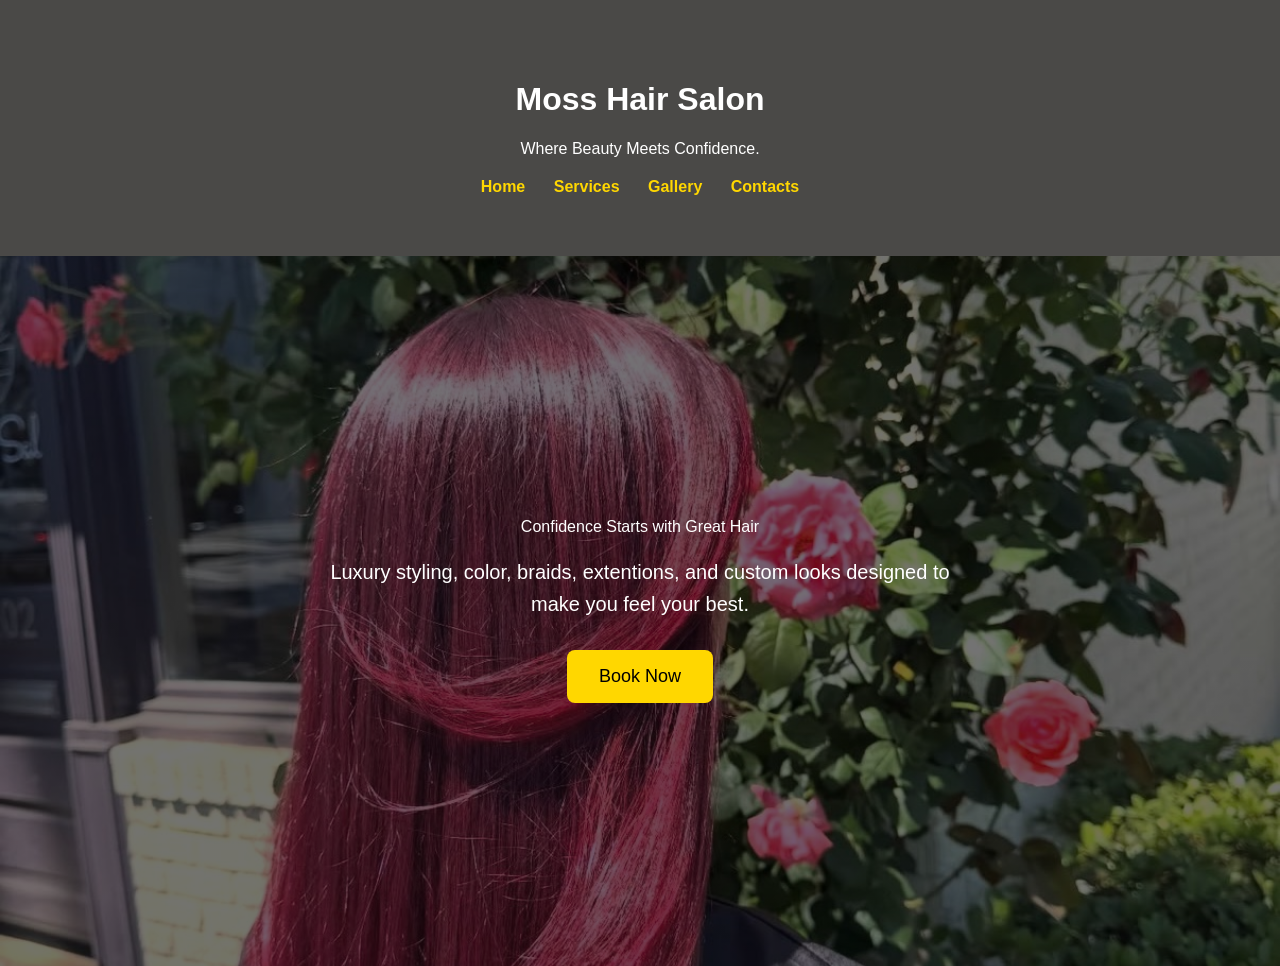
<file: index.html>
<!DOCTYPE html>
<html lang="en">
<head>
    <meta charset="UTF-8">
    <meta name="viewport" content="width=device-width, initial-scale=1.0">
    <title>Moss Hair Salon</title>

    <link rel="stylesheet" href="style.css">
</head>
<body>
   <header>
    <h1>Moss Hair Salon</h1>
    <p>Where Beauty Meets Confidence.</p>
    <nav>
        <a href="#">Home</a>
        <a href="services.html">Services</a>
        <a href="gallery.html">Gallery</a>
        <a href="contact.html">Contacts</a>
    </nav>
   </header> 
  
  
   <main>
    <section class="hero"
        <h2>Confidence Starts with Great Hair</h2>
        <p>
            Luxury styling, color, braids, extentions, and custom looks designed to make you feel your best.</p>

            <a href="contact.html">
        <button>Book Now</button>
    </a>
    </section>
    
    </main>
</body>
</html>
</file>
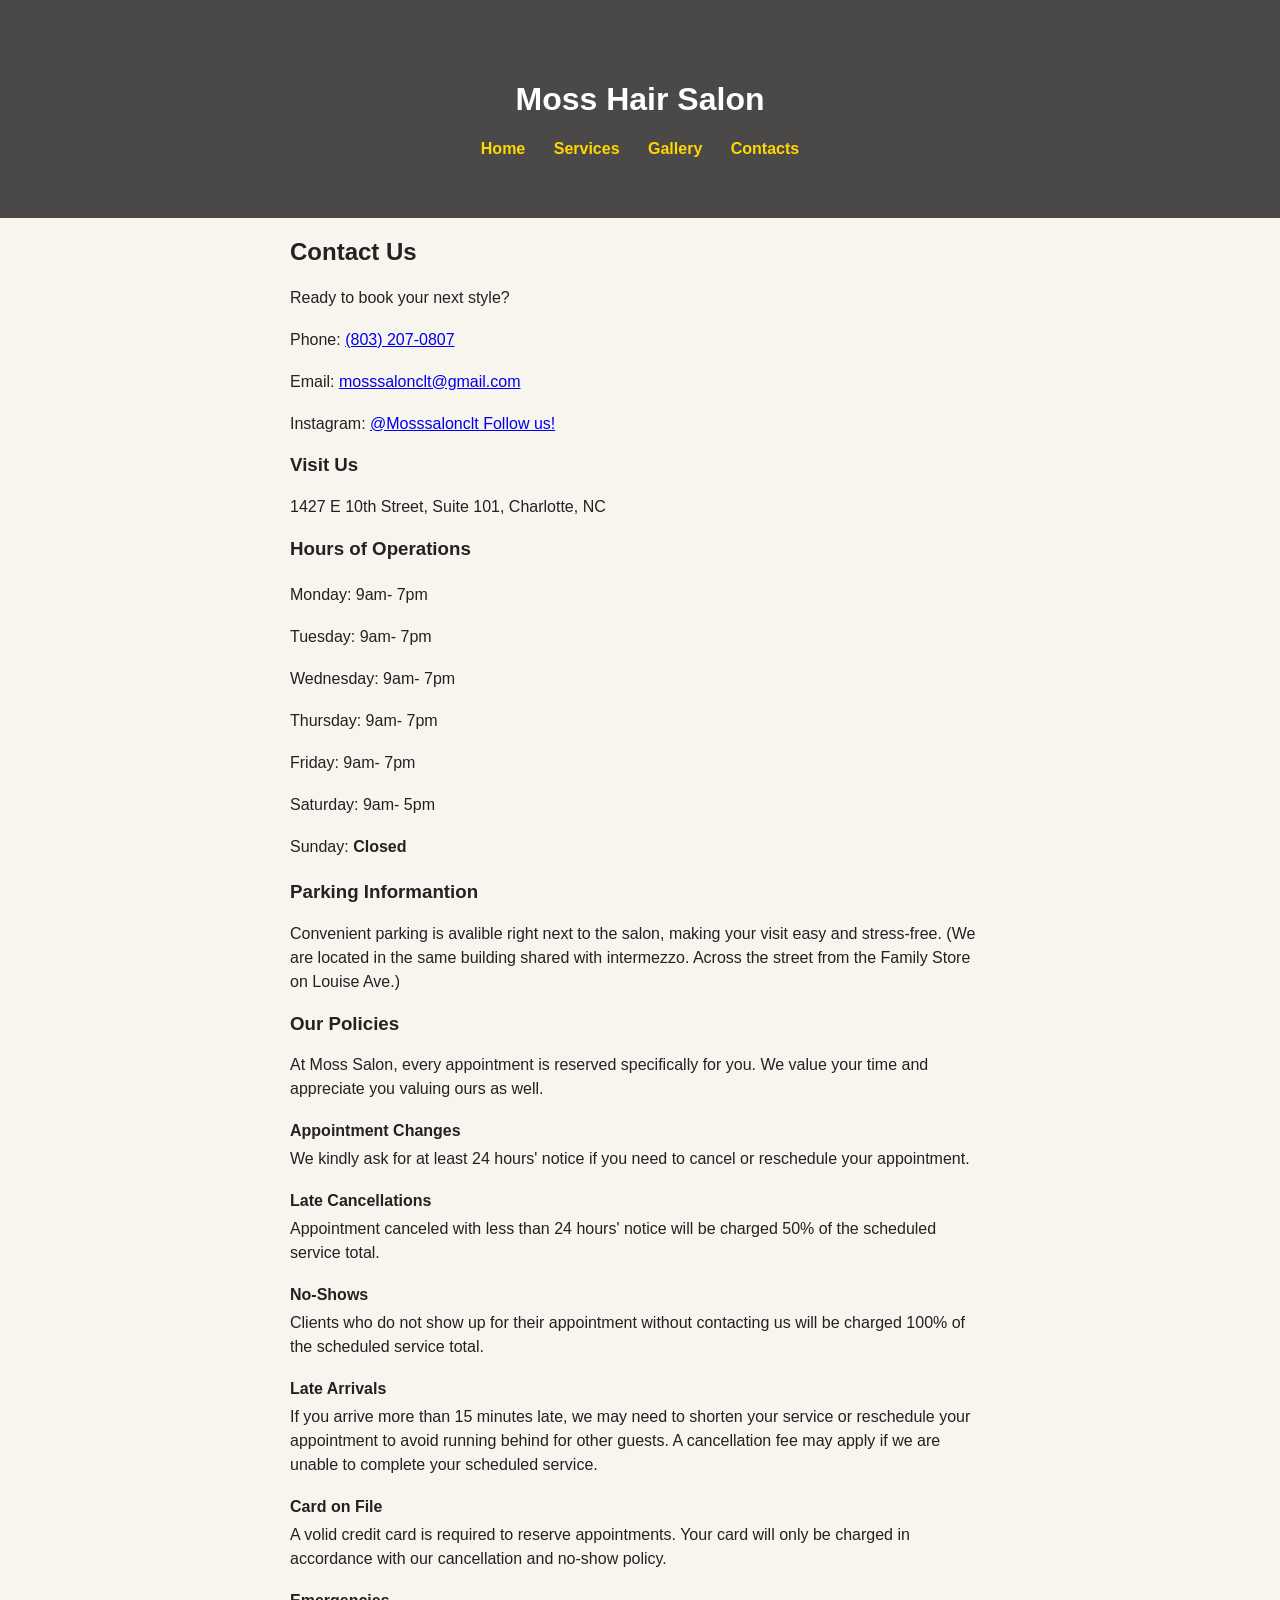
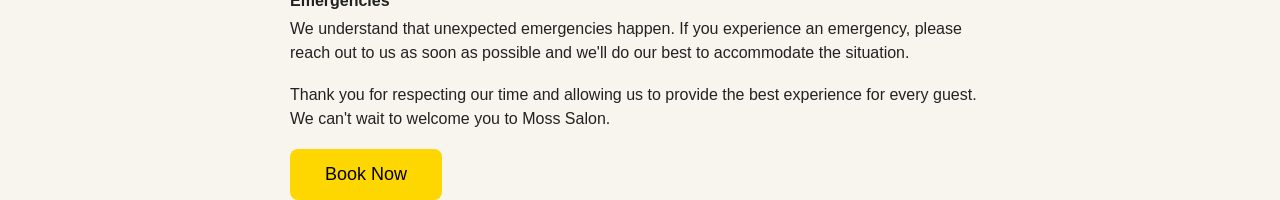
<file: contact.html>
<!DOCTYPE html>
<html lang="en">
<head>
    <meta charset="UTF-8">
    <meta name="viewport" content="width=device-width, initial-scale=1.0">
    <title>Moss Hair Salon | Contact</title>
    <link rel="stylesheet" href="style.css">

</head>
<body>
    <header>
        <h1>Moss Hair Salon</h1>

        <nav>
            <a href="Index.html">Home</a>
            <a href="services.html">Services</a>
            <a href="gallery.html">Gallery</a>
            <a href="contact.html">Contacts</a>
        </nav>
    </header>

    <main>
        <section>
            <h2>Contact Us</h2>

            <p>Ready to book your next style?</p>

            <p>
                Phone:
                <a href="tel:8032070807">(803) 207-0807</a>
            </p>

            <p>
                Email:
                <a href="email:mosssalonclt@gmail.com">mosssalonclt@gmail.com</a>
            </p>

            <p>
                Instagram:
                <a href="https://www.instagram.com/Mosssalonclt/" target="_blank">
                    @Mosssalonclt Follow us!
                </a>
            </p>

            <h3>Visit Us</h3>
            <p>1427 E 10th Street, Suite 101, 
                Charlotte, NC</p>

            <h3><strong>Hours of Operations</strong><br></h3>
            <p>Monday: 9am- 7pm</p>
            <p>Tuesday: 9am- 7pm</p>
            <p>Wednesday: 9am- 7pm</p>
            <p>Thursday: 9am- 7pm</p>
            <p>Friday: 9am- 7pm</p> 
            <p>Saturday: 9am- 5pm</p>
            <p>Sunday: <strong>Closed</strong><br> </p>

            <h3>Parking Informantion</h3>
            <p>Convenient parking is avalible right next to the salon, making your visit easy and stress-free. 
                (We are located in the same building shared with intermezzo. Across the street from the Family Store on Louise Ave.)
            </p>

            <h3>Our Policies</h3>
            <p> 
                At Moss Salon, every appointment is reserved specifically for you. We value your time and appreciate you valuing ours as well.</p>

               <p><strong>Appointment Changes</strong><br>
                We kindly ask for at least 24 hours' notice if you need to cancel or reschedule your appointment.</p>

                <p><strong>Late Cancellations</strong><br>
                Appointment canceled with less than 24 hours' notice will be charged 50% of the scheduled service total.</p>

               <p><strong>No-Shows</strong><br> 
                Clients who do not show up for their appointment without contacting us will be charged 100% of the scheduled service total.</p>

                <p><strong>Late Arrivals</strong><br>
                If you arrive more than 15 minutes late, we may need to shorten your service or reschedule your appointment to avoid running behind for other guests. A cancellation fee may apply if we are unable to complete your scheduled service.</p>

                <p><strong>Card on File</strong><br>
                A volid credit card is required to reserve appointments. Your card will only be charged in accordance with our cancellation and no-show policy.</p>

                <p><strong>Emergencies</strong><br>
                    We understand that unexpected emergencies happen. If you experience an emergency, please reach out to us as soon as possible and we'll do our best to accommodate the situation.</p>

                <p>Thank you for respecting our time and allowing us to provide the best experience for every guest. We can't wait to welcome you to Moss Salon.</p>


            


            <a href="tel:8032070807"><button>Book Now</button></a>

        </section>
    </main>
    
</body>
</html>
</file>
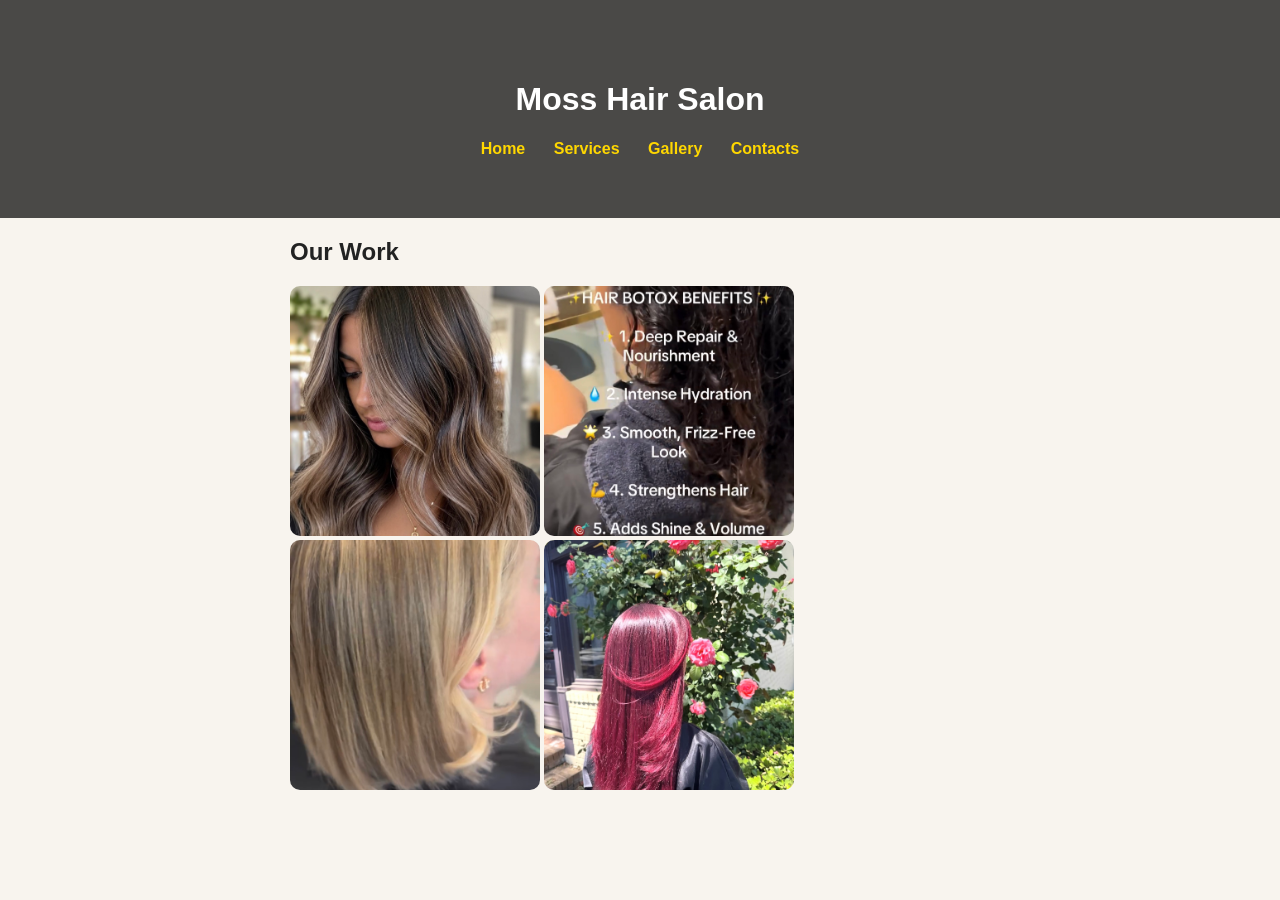
<file: gallery.html>
<!DOCTYPE html>
<html lang="en">
<head>
    <meta charset="UTF-8">
    <meta name="viewport" content="width=device-width, initial-scale=1.0">
    <title>Moss Hair Salon | Gallery</title>
    <link rel="stylesheet" href="style.css"
</head>
<body>
    <header>
        <h1>Moss Hair Salon</h1>

        <nav>
            <a href="Index.html">Home</a>
            <a href="services.html">Services</a>
            <a href="gallery.html">Gallery</a>
            <a href="contact.html">Contacts</a>
        </nav>
    </header>
    
    <main>
        <section class="gallery">
            <h2>Our Work</h2>

            <img src="images/IMG_0241.jpg" alt="Highlight hairstyle">
            <img src="images/IMG_0243.jpg" alt="Hair treatment">
            <img src="images/IMG_0244.jpg" alt="Blonde hairstyle">
            <img src="images/IMG_0239.jpg" alt="Red hairstyle">
        </section>
    </main>
</body>
</html>
</file>
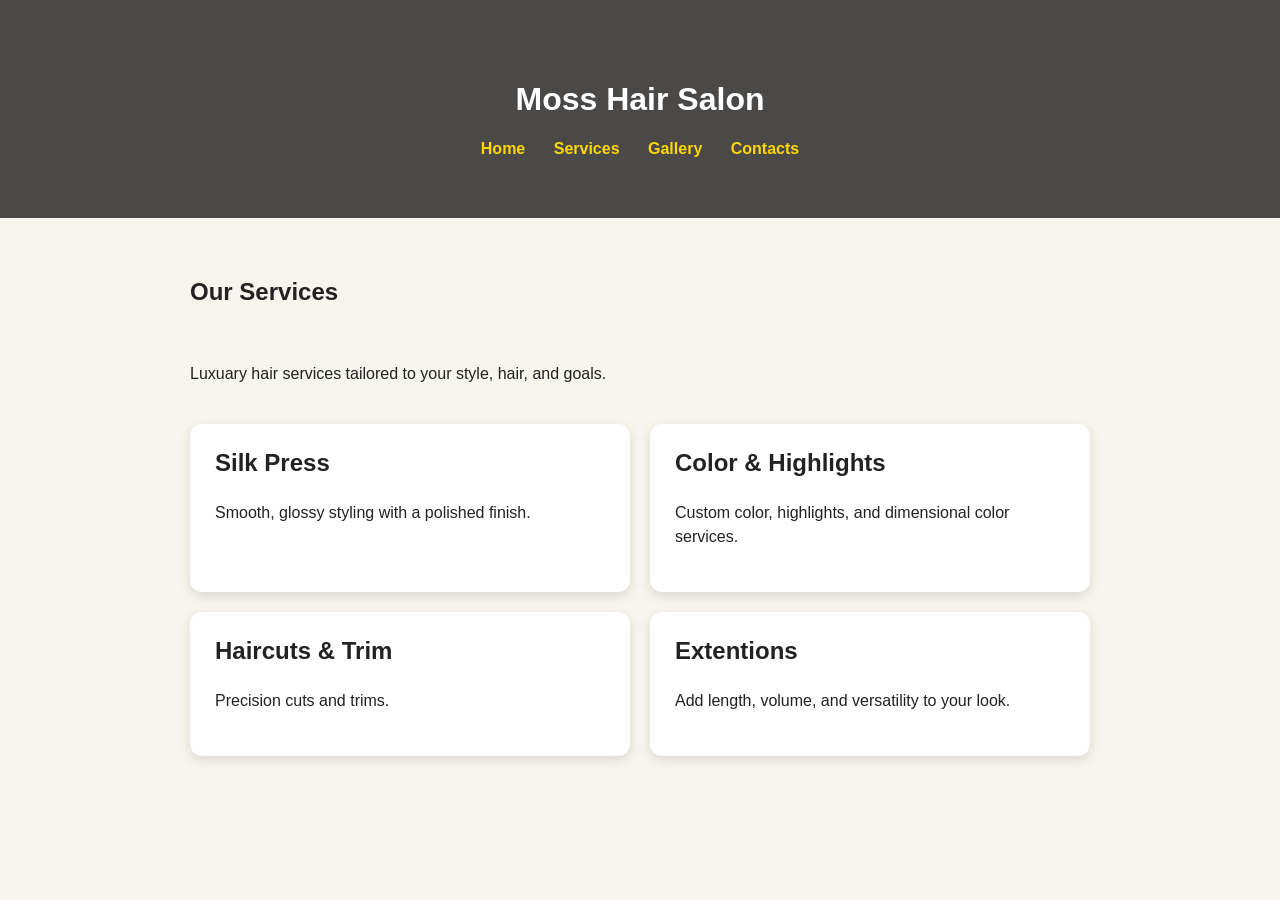
<file: services.html>
<!DOCTYPE html>
<html lang="en">
<head>
    <meta charset="UTF-8">
    <meta name="viewport" content="width=device-width, initial-scale=1.0">
    <title>Moss Hair Salon | Services</title>
    <link rel="stylesheet" href="style.css">
</head>
<body>
    <header>
        <h1>Moss Hair Salon</h1>

        <nav>
            <a href="Index.html">Home</a>
            <a href="services.html">Services</a>
            <a href="gallery.html">Gallery</a>
            <a href="contact.html">Contacts</a>
        </nav>
    </header>

    <main>
        <section class="services">
            <h2>Our Services</h2>
            <p>Luxuary hair services tailored to your style, hair, and goals.</p>

            <div class="service-card">
                <h3>Silk Press</h3>
            <p>Smooth, glossy styling with a polished finish.</p>
            </div>
            
            <div class="service-card">
                <h3>Color & Highlights</h3>
            <p>Custom color, highlights, and dimensional color services.</p>
            </div>

            <div class="service-card">
                <h3>Haircuts & Trim</h3>
            <p>Precision cuts and trims.</p>
            </div>

            <div class="service-card">
                <h3>Extentions</h3>
            <p>Add length, volume, and versatility to your look.</p>
            </div>

        </section>
    </main>
</body>
</html>
</file>
<file: style.css>
body {
    margin: 0;
    font-family: Arial,sans-serif;
    background-color: #f8f4ee;
    color: #222

}

header { 
    background: linear-gradient(rgba(0,0,0,.7), rgba(0,0,0,.7));
    color: white;
    text-align: center;
    padding: 60px 20px;

}

nav {
    margin-top: 20px;
}

nav a {
    color:gold;
    text-decoration: none;
    margin: 0 12px;
    font-weight: bold;
}

section {
    max-width: 700px;
    margin: 0 auto;
}

button {
    background: gold;
    color: black;
    border: none;
    padding: 15px 35px;
    border-radius: 8px;
    font-size: 18px;
    cursor: pointer;
}

main {
    display: flex;
    justify-content: center;
    align-items: center;
    padding: 0;
}

nav a:hover {
    color: white;
    transition: 0.3;
}

.gallery img{
    width: 250px;
    height: 250px;
    object-fit: cover;
    border-radius: 10px;
}

.hero {
    max-width: none;
    width: 100%;
    min-height: 70vh;
    display: flex;
    flex-direction: column;
    justify-content: center;
    align-items: center;
    text-align: center;
    padding: 40px 20px;

    background:
        linear-gradient(rgba(0, 0, 0, 0.55), rgba(0, 0, 0, 0.55)),
        url("images/IMG_0239.jpg");

        background-size: cover;
        background-position: center;
        color: white;

}

.hero h2 {
    font-size: 48px;
    margin-bottom: 20px;
}

.hero p {
    max-width: 650px;
    font-size: 20px;
    line-height: 1.6;
    margin-bottom: 30px;
    font-weight: 500;
}

.hero button {
    background-color: gold;
    color: black;
    border: none;
    padding: 16px 32px;
    font-size: 18px;
    border-radius: 8px;
    cursor: pointer;
    transition: 0.3s;
}
.hero button:hover {
    transform: scale(1.05);
}

section p {
    line-height: 1.5;
    margin-bottom: 18px;
}

section strong {
    display: inline-block;
    margin-bottom: 4px;
}

.services h2 {
    font-weight: bold;
}

.services {
    width: 100%;
    max-width: 900px;
    padding: 40px 20px;
    display: grid;
    grid-template-columns: repeat(2, 1fr);
    gap: 20px;
}

.services h2,
.services > p {
    grid-column: 1 / -1;
}

.service-card {
    background-color: white;
    padding: 25px;
    margin: 0;
    max-width: none;
    width: auto;
    border-radius: 12px;
    box-shadow: 0 4px 12px rgb(0, 0, 0,0.12);
}

.service-card h3 {
    margin-top: 0;
    font-size: 24px;
}

@media (max-width: 768px) {
    header {
        padding: 40px 15px;
}

nav a {
    display: inline-block;
    margin:8px;
    font-size: 14px;
}

.hero h2 {
    font-size: 32px;
}

.hero p{
    font-size: 16px;
    padding: 0 10px;
 }

 .hero {
    min-height: 55vh;
    padding: 30px 15px;
 }

 .services {
    grid-template-columns: 1fr;
 }
}
</file>
